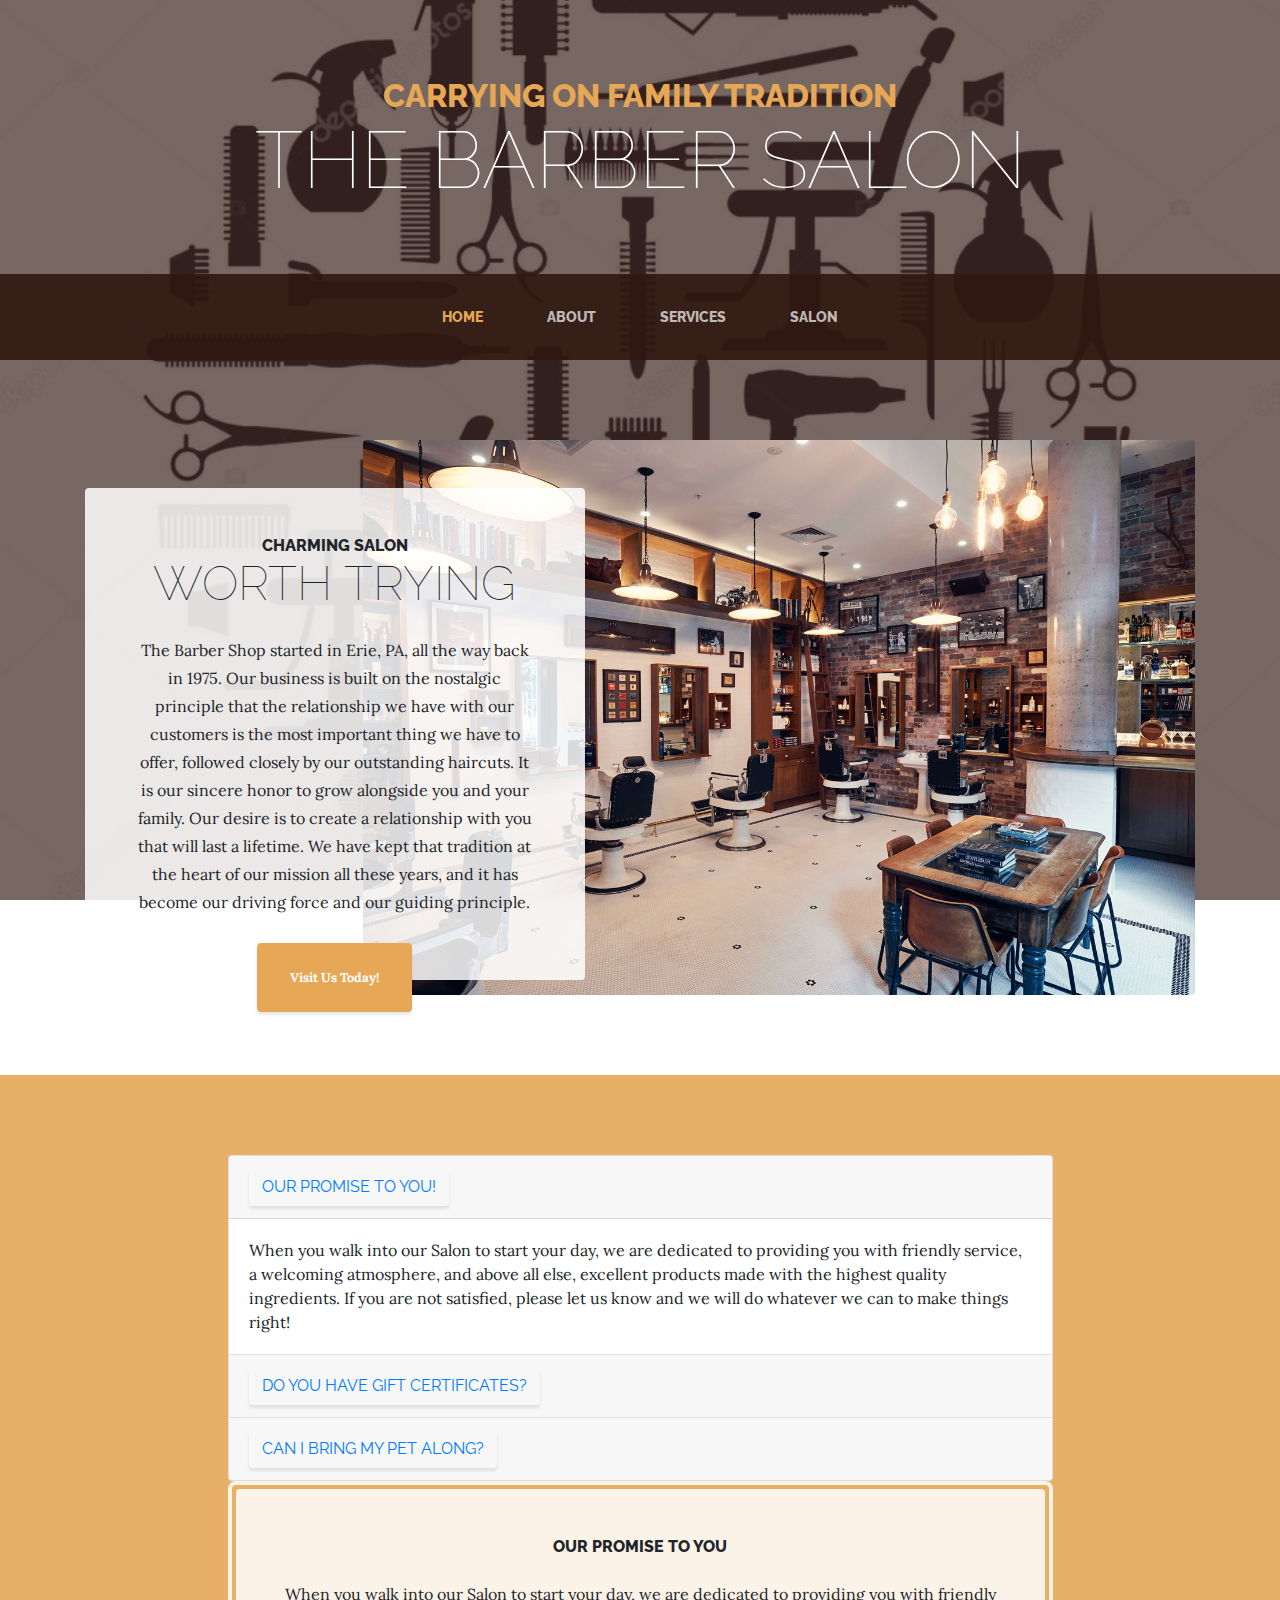
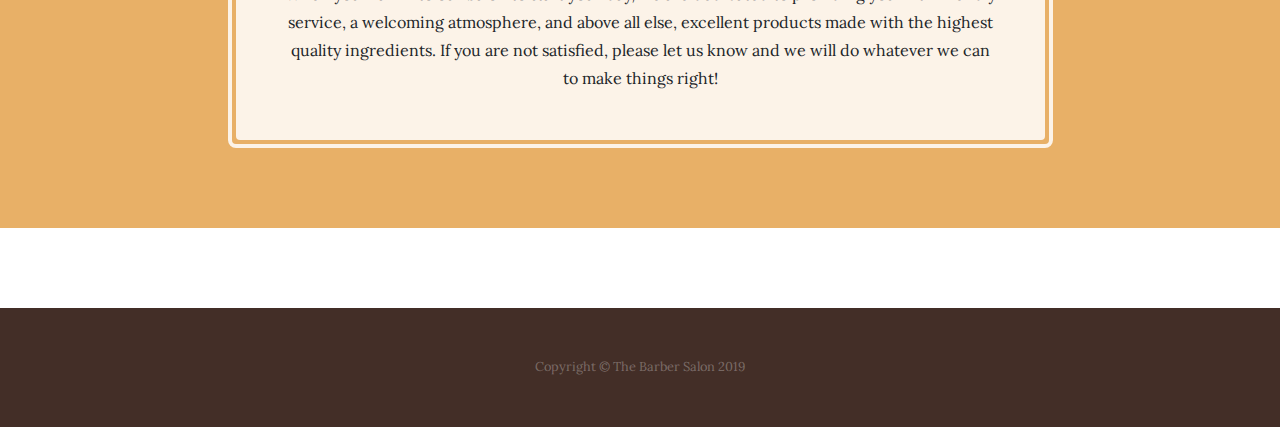
<file: hairsalon/startbootstrap-business-casual-gh-pages/index.html>
<!DOCTYPE html>
<html lang="en">

<head>

  <meta charset="utf-8">
  <meta name="viewport" content="width=device-width, initial-scale=1, shrink-to-fit=no">
  <meta name="description" content="">
  <meta name="author" content="">

  <title>The Barber Salon</title>

  <!-- Bootstrap core CSS -->
  <link href="vendor/bootstrap/css/bootstrap.min.css" rel="stylesheet">

  <!-- Custom fonts for this template -->
  <link href="https://fonts.googleapis.com/css?family=Raleway:100,100i,200,200i,300,300i,400,400i,500,500i,600,600i,700,700i,800,800i,900,900i" rel="stylesheet">
  <link href="https://fonts.googleapis.com/css?family=Lora:400,400i,700,700i" rel="stylesheet">

  <!-- Custom styles for this template -->
  <link href="css/business-casual.min.css" rel="stylesheet">


</head>

<body>

  <h1 class="site-heading text-center text-white d-none d-lg-block">
    <span class="site-heading-upper text-primary mb-3">Carrying On Family Tradition</span>
    <span class="site-heading-lower">The Barber Salon</span>
  </h1>

  <!-- Navigation -->
  <nav class="navbar navbar-expand-lg navbar-dark py-lg-4" id="mainNav">
    <div class="container">
      <a class="navbar-brand text-uppercase text-expanded font-weight-bold d-lg-none" href="#">The Barber Salon</a>
      <button class="navbar-toggler" type="button" data-toggle="collapse" data-target="#navbarResponsive" aria-controls="navbarResponsive" aria-expanded="false" aria-label="Toggle navigation">
        <span class="navbar-toggler-icon"></span>
      </button>
      <div class="collapse navbar-collapse" id="navbarResponsive">
        <ul class="navbar-nav mx-auto">
          <li class="nav-item active px-lg-4">
            <a class="nav-link text-uppercase text-expanded" href="index.html">Home
              <span class="sr-only">(current)</span>
            </a>
          </li>
          <li class="nav-item px-lg-4">
            <a class="nav-link text-uppercase text-expanded" href="about.html">About</a>
          </li>
          <li class="nav-item px-lg-4">
            <a class="nav-link text-uppercase text-expanded" href="products.html">Services</a>
          </li>
          <li class="nav-item px-lg-4">
            <a class="nav-link text-uppercase text-expanded" href="store.html">Salon</a>
          </li>
        </ul>
      </div>
    </div>
  </nav>

  <section class="page-section clearfix">
    <div class="container">
      <div class="intro">
        <img class="intro-img img-fluid mb-3 mb-lg-0 rounded" src="img.hairsalon/fodraszat.jpg" alt="">
        <div class="intro-text left-0 text-center bg-faded p-5 rounded">
          <h2 class="section-heading mb-4">
            <span class="section-heading-upper">Charming Salon</span>
            <span class="section-heading-lower">Worth Trying</span>
          </h2>
          <p class="mb-3">The Barber Shop started in Erie, PA, all the way back in 1975. Our business is built on the nostalgic principle that the relationship we have with our customers is the most important thing we have to offer, followed closely by our outstanding haircuts. It is our sincere honor to grow alongside you and your family. Our desire is to create a relationship with you that will last a lifetime. We have kept that tradition at the heart of our mission all these years, and it has become our driving force and our guiding principle.
          </p>
          <div class="intro-button mx-auto">
            <a class="btn btn-primary btn-xl" href="#">Visit Us Today!</a>
          </div>
        </div>
      </div>
    </div>
  </section>

  <section class="page-section cta">
    <div class="container">
      <div class="row">
        <div class="col-xl-9 mx-auto">

          <div class="accordion" id="accordionExample">
            <div class="card">
              <div class="card-header" id="headingOne">
                <h5 class="mb-0">
                  <button class="btn btn-link" type="button" data-toggle="collapse" data-target="#collapseOne" aria-expanded="true" aria-controls="collapseOne">
                    OUR PROMISE TO YOU!
                  </button>
                </h5>
              </div>
          
              <div id="collapseOne" class="collapse show" aria-labelledby="headingOne" data-parent="#accordionExample">
                <div class="card-body">
                  When you walk into our Salon to start your day, we are dedicated to providing you with friendly service, a welcoming atmosphere, and above all else, excellent products made with the highest quality ingredients. If you are not satisfied, please let us know and we will do whatever we can to make things right!
                </div>
              </div>
            </div>
            <div class="card">
              <div class="card-header" id="headingTwo">
                <h5 class="mb-0">
                  <button class="btn btn-link collapsed" type="button" data-toggle="collapse" data-target="#collapseTwo" aria-expanded="false" aria-controls="collapseTwo">
                    DO YOU HAVE GIFT CERTIFICATES?
                  </button>
                </h5>
              </div>
              <div id="collapseTwo" class="collapse" aria-labelledby="headingTwo" data-parent="#accordionExample">
                <div class="card-body">
                  Gift certificates are available for purchase in the salon or over phone. If you purchase a gift certificate over the phone, we can either mail it to your lucky recipient or simply keep it in our files. The Barber Shop salon gift certificates are not redeemable for cash or refundable. 
                </div>
              </div>
            </div>
            <div class="card">
              <div class="card-header" id="headingThree">
                <h5 class="mb-0">
                  <button class="btn btn-link collapsed" type="button" data-toggle="collapse" data-target="#collapseThree" aria-expanded="false" aria-controls="collapseThree">
                    CAN I BRING MY PET ALONG?
                  </button>
                </h5>
              </div>
              <div id="collapseThree" class="collapse" aria-labelledby="headingThree" data-parent="#accordionExample">
                <div class="card-body">
                  Yes, it is possible, but please let us know before you come in!
                </div>
              </div>
            </div>
          </div>
          <div class="cta-inner text-center rounded">
            <h2 class="section-heading mb-4">
                <span class="section-heading-upper">Our Promise To You</span>
              </h2>
              <p class="mb-0">When you walk into our Salon to start your day, we are dedicated to providing you with friendly service, a welcoming atmosphere, and above all else, excellent products made with the highest quality ingredients. If you are not satisfied, please let us know and we will do whatever we can to make things right!</p>
            </div>

        </div>
      </div>
    </div>
  </section>

  <footer class="footer text-faded text-center py-5">
    <div class="container">
      <p class="m-0 small">Copyright &copy; The Barber Salon 2019</p>
    </div>
  </footer>

  <!-- Bootstrap core JavaScript -->
  <script src="vendor/jquery/jquery.min.js"></script>
  <script src="vendor/bootstrap/js/bootstrap.bundle.min.js"></script>

</body>

</html>
</file>
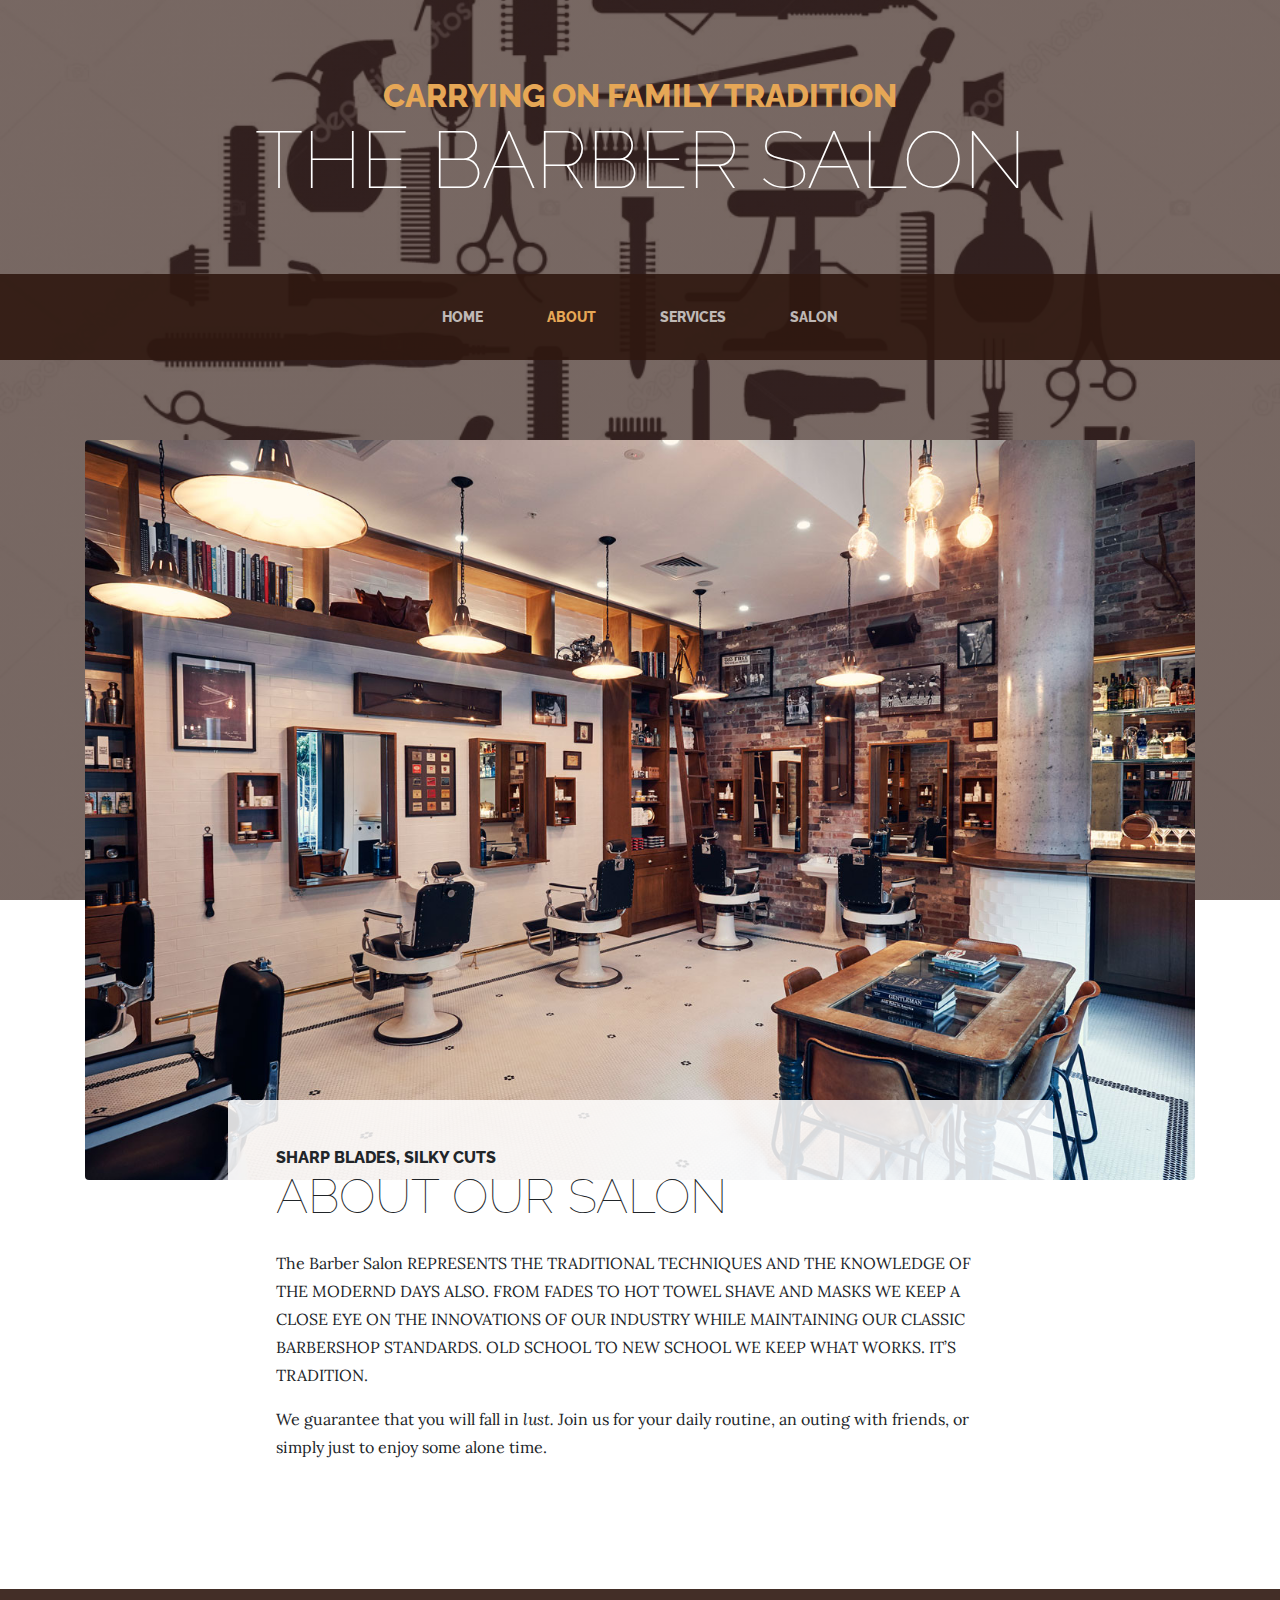
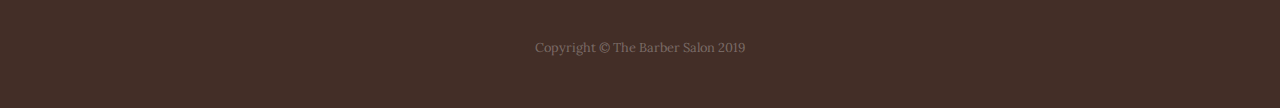
<file: hairsalon/startbootstrap-business-casual-gh-pages/about.html>
<!DOCTYPE html>
<html lang="en">

<head>

  <meta charset="utf-8">
  <meta name="viewport" content="width=device-width, initial-scale=1, shrink-to-fit=no">
  <meta name="description" content="">
  <meta name="author" content="">

  <title>The Barber Salon</title>

  <!-- Bootstrap core CSS -->
  <link href="vendor/bootstrap/css/bootstrap.min.css" rel="stylesheet">

  <!-- Custom fonts for this template -->
  <link href="https://fonts.googleapis.com/css?family=Raleway:100,100i,200,200i,300,300i,400,400i,500,500i,600,600i,700,700i,800,800i,900,900i" rel="stylesheet">
  <link href="https://fonts.googleapis.com/css?family=Lora:400,400i,700,700i" rel="stylesheet">

  <!-- Custom styles for this template -->
  <link href="css/business-casual.min.css" rel="stylesheet">

</head>

<body>

  <h1 class="site-heading text-center text-white d-none d-lg-block">
    <span class="site-heading-upper text-primary mb-3">Carrying On Family Tradition</span>
    <span class="site-heading-lower">The Barber Salon</span>
  </h1>

  <!-- Navigation -->
  <nav class="navbar navbar-expand-lg navbar-dark py-lg-4" id="mainNav">
    <div class="container">
      <a class="navbar-brand text-uppercase text-expanded font-weight-bold d-lg-none" href="#">Start Bootstrap</a>
      <button class="navbar-toggler" type="button" data-toggle="collapse" data-target="#navbarResponsive" aria-controls="navbarResponsive" aria-expanded="false" aria-label="Toggle navigation">
        <span class="navbar-toggler-icon"></span>
      </button>
      <div class="collapse navbar-collapse" id="navbarResponsive">
        <ul class="navbar-nav mx-auto">
          <li class="nav-item px-lg-4">
            <a class="nav-link text-uppercase text-expanded" href="index.html">Home
              <span class="sr-only">(current)</span>
            </a>
          </li>
          <li class="nav-item active px-lg-4">
            <a class="nav-link text-uppercase text-expanded" href="about.html">About</a>
          </li>
          <li class="nav-item px-lg-4">
            <a class="nav-link text-uppercase text-expanded" href="products.html">Services</a>
          </li>
          <li class="nav-item px-lg-4">
            <a class="nav-link text-uppercase text-expanded" href="store.html">Salon</a>
          </li>
        </ul>
      </div>
    </div>
  </nav>

  <section class="page-section about-heading">
    <div class="container">
      <img class="img-fluid rounded about-heading-img mb-3 mb-lg-0" src="img.hairsalon/fodraszat.jpg" alt="">
      <div class="about-heading-content">
        <div class="row">
          <div class="col-xl-9 col-lg-10 mx-auto">
            <div class="bg-faded rounded p-5">
              <h2 class="section-heading mb-4">
                <span class="section-heading-upper">Sharp Blades, Silky cuts</span>
                <span class="section-heading-lower">About Our Salon</span>
              </h2>
              <p>The Barber Salon REPRESENTS THE TRADITIONAL TECHNIQUES AND THE KNOWLEDGE OF THE MODERND DAYS ALSO. 
                FROM FADES TO HOT TOWEL SHAVE AND MASKS WE KEEP A CLOSE EYE ON THE INNOVATIONS OF OUR INDUSTRY WHILE MAINTAINING OUR CLASSIC BARBERSHOP STANDARDS. 
                OLD SCHOOL TO NEW SCHOOL WE KEEP WHAT WORKS. IT’S TRADITION.</p>
              <p class="mb-0">We guarantee that you will fall in <em>lust.</em> Join us for your daily routine, an outing with friends, or simply just to enjoy some alone time.</p>
            </div>
          </div>
        </div>
      </div>
    </div>
  </section>

  <footer class="footer text-faded text-center py-5">
    <div class="container">
      <p class="m-0 small">Copyright &copy; The Barber Salon 2019</p>
    </div>
  </footer>

  <!-- Bootstrap core JavaScript -->
  <script src="vendor/jquery/jquery.min.js"></script>
  <script src="vendor/bootstrap/js/bootstrap.bundle.min.js"></script>

</body>

</html>
</file>
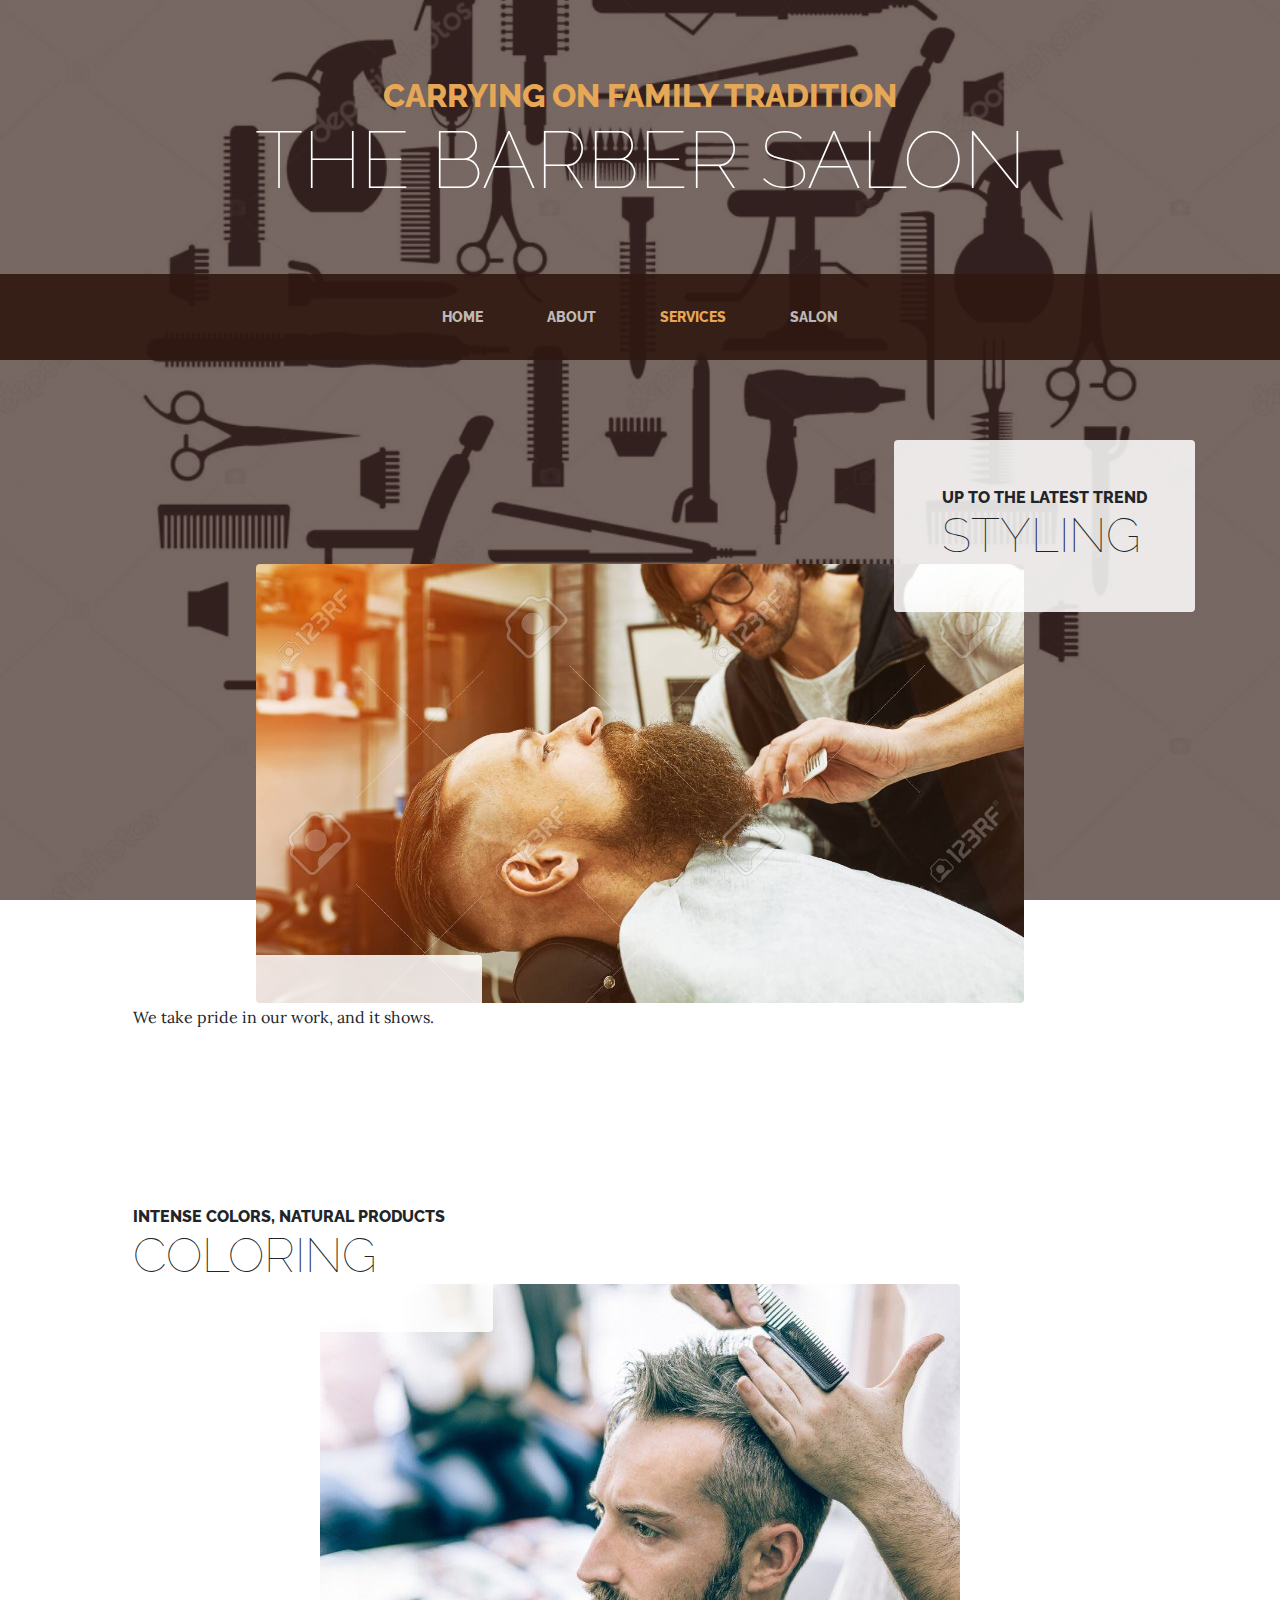
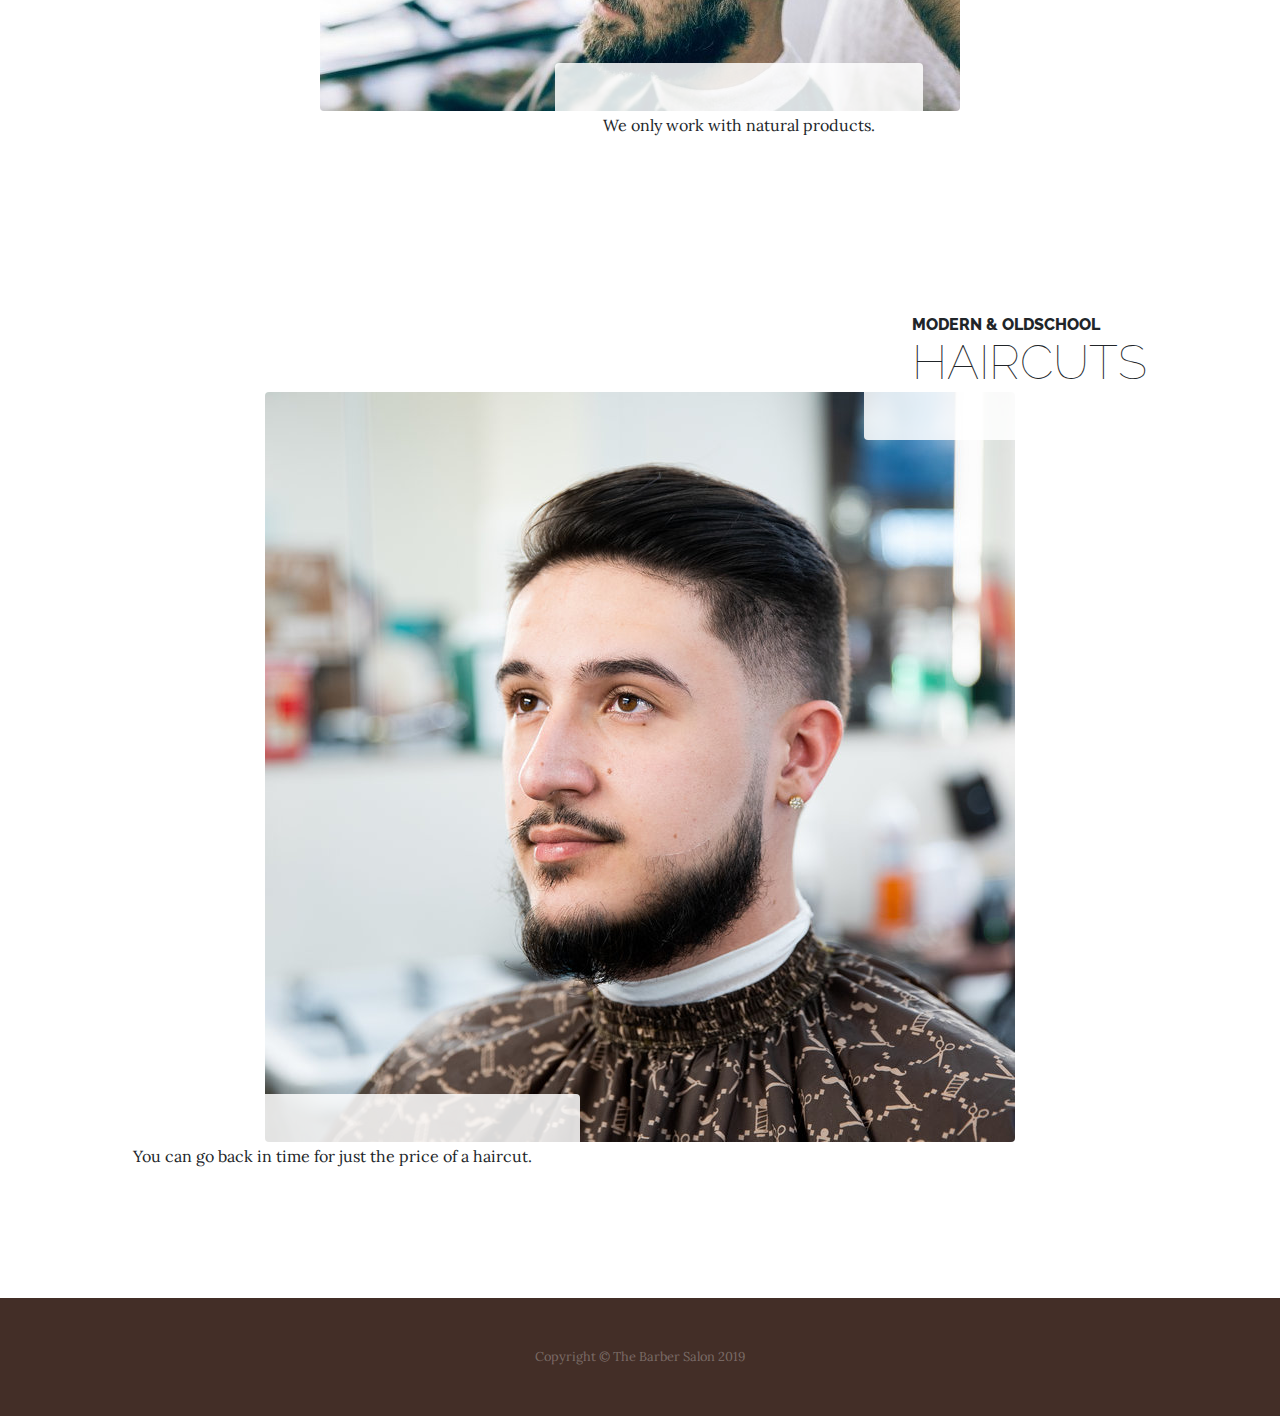
<file: hairsalon/startbootstrap-business-casual-gh-pages/products.html>
<!DOCTYPE html>
<html lang="en">

<head>

  <meta charset="utf-8">
  <meta name="viewport" content="width=device-width, initial-scale=1, shrink-to-fit=no">
  <meta name="description" content="">
  <meta name="author" content="">

  <title>The Barber Salon</title>

  <!-- Bootstrap core CSS -->
  <link href="vendor/bootstrap/css/bootstrap.min.css" rel="stylesheet">

  <!-- Custom fonts for this template -->
  <link href="https://fonts.googleapis.com/css?family=Raleway:100,100i,200,200i,300,300i,400,400i,500,500i,600,600i,700,700i,800,800i,900,900i" rel="stylesheet">
  <link href="https://fonts.googleapis.com/css?family=Lora:400,400i,700,700i" rel="stylesheet">

  <!-- Custom styles for this template -->
  <link href="css/business-casual.min.css" rel="stylesheet">

</head>

<body>

  <h1 class="site-heading text-center text-white d-none d-lg-block">
    <span class="site-heading-upper text-primary mb-3">Carrying On Family Tradition</span>
    <span class="site-heading-lower">The Barber Salon</span>
  </h1>

  <!-- Navigation -->
  <nav class="navbar navbar-expand-lg navbar-dark py-lg-4" id="mainNav">
    <div class="container">
      <a class="navbar-brand text-uppercase text-expanded font-weight-bold d-lg-none" href="#">The Barber Salon</a>
      <button class="navbar-toggler" type="button" data-toggle="collapse" data-target="#navbarResponsive" aria-controls="navbarResponsive" aria-expanded="false" aria-label="Toggle navigation">
        <span class="navbar-toggler-icon"></span>
      </button>
      <div class="collapse navbar-collapse" id="navbarResponsive">
        <ul class="navbar-nav mx-auto">
          <li class="nav-item px-lg-4">
            <a class="nav-link text-uppercase text-expanded" href="index.html">Home
              <span class="sr-only">(current)</span>
            </a>
          </li>
          <li class="nav-item px-lg-4">
            <a class="nav-link text-uppercase text-expanded" href="about.html">About</a>
          </li>
          <li class="nav-item active px-lg-4">
            <a class="nav-link text-uppercase text-expanded" href="products.html">Services</a>
          </li>
          <li class="nav-item px-lg-4">
            <a class="nav-link text-uppercase text-expanded" href="store.html">Salon</a>
          </li>
        </ul>
      </div>
    </div>
  </nav>

  <section class="page-section">
    <div class="container">
      <div class="product-item">
        <div class="product-item-title d-flex">
          <div class="bg-faded p-5 d-flex ml-auto rounded">
            <h2 class="section-heading mb-0">
              <span class="section-heading-upper">Up to the latest trend</span>
              <span class="section-heading-lower">Styling</span>
            </h2>
          </div>
        </div>
        <img class="product-item-img mx-auto d-flex rounded img-fluid mb-3 mb-lg-0" src="img.hairsalon/beardstyling.jpg" alt="">
        <div class="product-item-description d-flex mr-auto">
          <div class="bg-faded p-5 rounded">
            <p class="mb-0">We take pride in our work, and it shows.</p>
          </div>
        </div>
      </div>
    </div>
  </section>

  <section class="page-section">
    <div class="container">
      <div class="product-item">
        <div class="product-item-title d-flex">
          <div class="bg-faded p-5 d-flex mr-auto rounded">
            <h2 class="section-heading mb-0">
              <span class="section-heading-upper">Intense Colors, Natural Products</span>
              <span class="section-heading-lower">Coloring</span>
            </h2>
          </div>
        </div>
        <img class="product-item-img mx-auto d-flex rounded img-fluid mb-3 mb-lg-0" src="img.hairsalon/coloring.jpg" alt="">
        <div class="product-item-description d-flex ml-auto">
          <div class="bg-faded p-5 rounded">
            <p class="mb-0">We only work with natural products.</p>
          </div>
        </div>
      </div>
    </div>
  </section>

  <section class="page-section">
    <div class="container">
      <div class="product-item">
        <div class="product-item-title d-flex">
          <div class="bg-faded p-5 d-flex ml-auto rounded">
            <h2 class="section-heading mb-0">
              <span class="section-heading-upper">Modern &amp; Oldschool</span>
              <span class="section-heading-lower">Haircuts</span>
            </h2>
          </div>
        </div>
        <img class="product-item-img mx-auto d-flex rounded img-fluid mb-3 mb-lg-0" src="img.hairsalon/haircutmodel.jpg" alt="">
        <div class="product-item-description d-flex mr-auto">
          <div class="bg-faded p-5 rounded">
            <p class="mb-0">You can go back in time for just the price of a haircut.</p>
          </div>
        </div>
      </div>
    </div>
  </section>

  <footer class="footer text-faded text-center py-5">
    <div class="container">
      <p class="m-0 small">Copyright &copy; The Barber Salon 2019</p>
    </div>
  </footer>

  <!-- Bootstrap core JavaScript -->
  <script src="vendor/jquery/jquery.min.js"></script>
  <script src="vendor/bootstrap/js/bootstrap.bundle.min.js"></script>

</body>

</html>
</file>
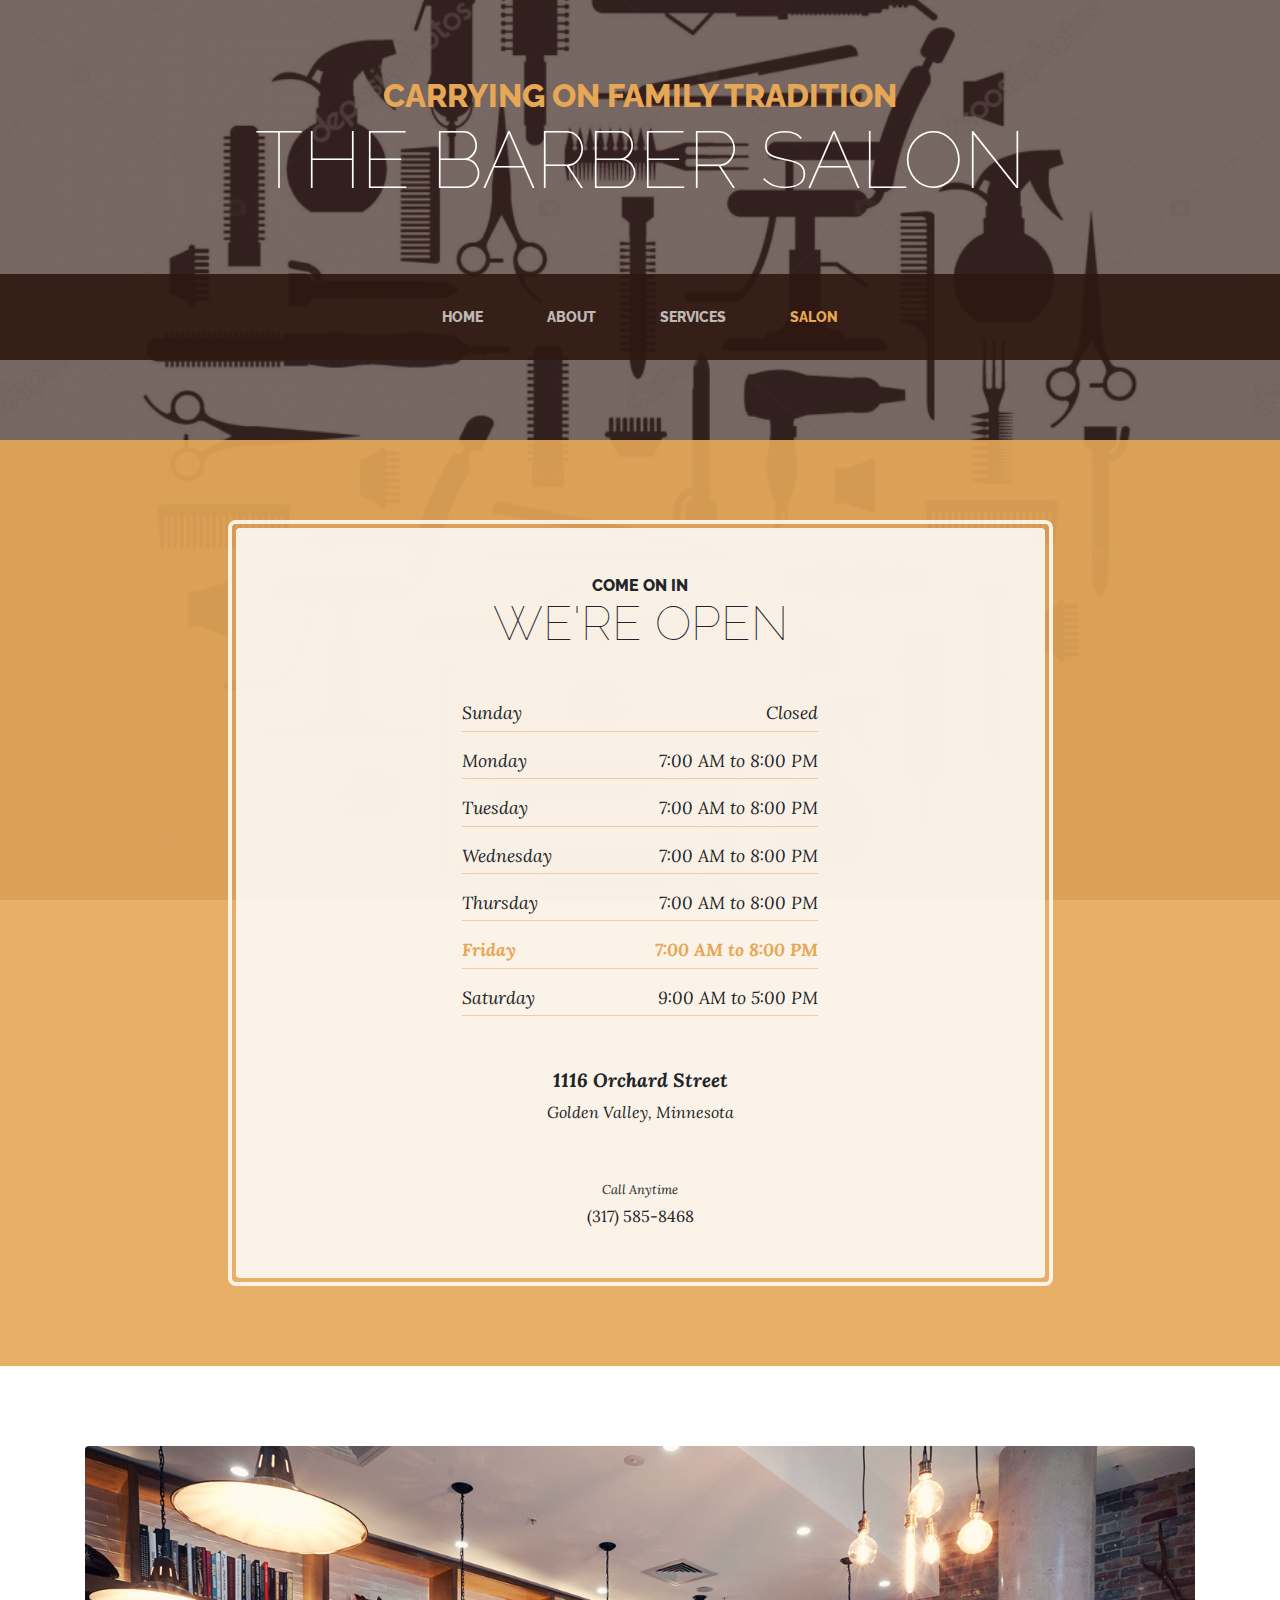
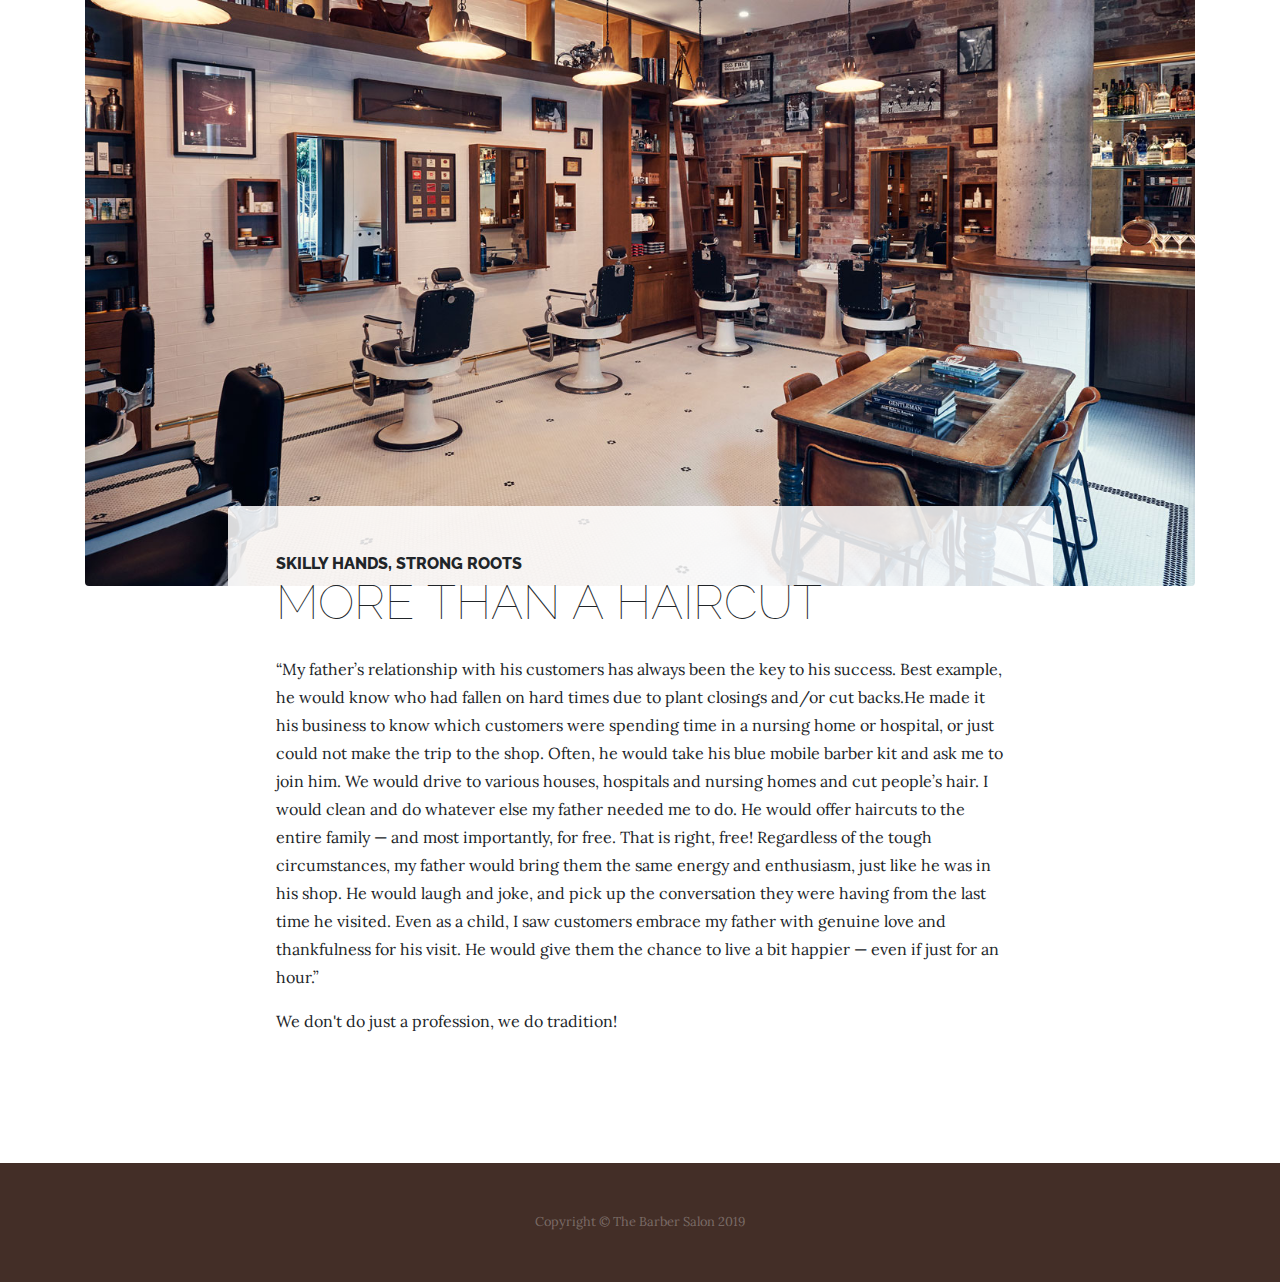
<file: hairsalon/startbootstrap-business-casual-gh-pages/store.html>
<!DOCTYPE html>
<html lang="en">

  <head>

    <meta charset="utf-8">
    <meta name="viewport" content="width=device-width, initial-scale=1, shrink-to-fit=no">
    <meta name="description" content="">
    <meta name="author" content="">

    <title>The Barber Salon</title>

    <!-- Bootstrap core CSS -->
    <link href="vendor/bootstrap/css/bootstrap.min.css" rel="stylesheet">

    <!-- Custom fonts for this template -->
    <link href="https://fonts.googleapis.com/css?family=Raleway:100,100i,200,200i,300,300i,400,400i,500,500i,600,600i,700,700i,800,800i,900,900i" rel="stylesheet">
    <link href="https://fonts.googleapis.com/css?family=Lora:400,400i,700,700i" rel="stylesheet">

    <!-- Custom styles for this template -->
    <link href="css/business-casual.min.css" rel="stylesheet">

  </head>

  <body>

    <h1 class="site-heading text-center text-white d-none d-lg-block">
      <span class="site-heading-upper text-primary mb-3">Carrying On Family Tradition</span>
      <span class="site-heading-lower">The Barber Salon</span>
    </h1>

    <!-- Navigation -->
    <nav class="navbar navbar-expand-lg navbar-dark py-lg-4" id="mainNav">
      <div class="container">
        <a class="navbar-brand text-uppercase text-expanded font-weight-bold d-lg-none" href="#">The Barber Salon</a>
        <button class="navbar-toggler" type="button" data-toggle="collapse" data-target="#navbarResponsive" aria-controls="navbarResponsive" aria-expanded="false" aria-label="Toggle navigation">
          <span class="navbar-toggler-icon"></span>
        </button>
        <div class="collapse navbar-collapse" id="navbarResponsive">
          <ul class="navbar-nav mx-auto">
            <li class="nav-item px-lg-4">
              <a class="nav-link text-uppercase text-expanded" href="index.html">Home
                <span class="sr-only">(current)</span>
              </a>
            </li>
            <li class="nav-item px-lg-4">
              <a class="nav-link text-uppercase text-expanded" href="about.html">About</a>
            </li>
            <li class="nav-item px-lg-4">
              <a class="nav-link text-uppercase text-expanded" href="products.html">Services</a>
            </li>
            <li class="nav-item active px-lg-4">
              <a class="nav-link text-uppercase text-expanded" href="store.html">Salon</a>
            </li>
          </ul>
        </div>
      </div>
    </nav>

    <section class="page-section cta">
      <div class="container">
        <div class="row">
          <div class="col-xl-9 mx-auto">
            <div class="cta-inner text-center rounded">
              <h2 class="section-heading mb-5">
                <span class="section-heading-upper">Come On In</span>
                <span class="section-heading-lower">We're Open</span>
              </h2>
              <ul class="list-unstyled list-hours mb-5 text-left mx-auto">
                <li class="list-unstyled-item list-hours-item d-flex">
                  Sunday
                  <span class="ml-auto">Closed</span>
                </li>
                <li class="list-unstyled-item list-hours-item d-flex">
                  Monday
                  <span class="ml-auto">7:00 AM to 8:00 PM</span>
                </li>
                <li class="list-unstyled-item list-hours-item d-flex">
                  Tuesday
                  <span class="ml-auto">7:00 AM to 8:00 PM</span>
                </li>
                <li class="list-unstyled-item list-hours-item d-flex">
                  Wednesday
                  <span class="ml-auto">7:00 AM to 8:00 PM</span>
                </li>
                <li class="list-unstyled-item list-hours-item d-flex">
                  Thursday
                  <span class="ml-auto">7:00 AM to 8:00 PM</span>
                </li>
                <li class="list-unstyled-item list-hours-item d-flex">
                  Friday
                  <span class="ml-auto">7:00 AM to 8:00 PM</span>
                </li>
                <li class="list-unstyled-item list-hours-item d-flex">
                  Saturday
                  <span class="ml-auto">9:00 AM to 5:00 PM</span>
                </li>
              </ul>
              <p class="address mb-5">
                <em>
                  <strong>1116 Orchard Street</strong>
                  <br>
                  Golden Valley, Minnesota
                </em>
              </p>
              <p class="mb-0">
                <small>
                  <em>Call Anytime</em>
                </small>
                <br>
                (317) 585-8468
              </p>
            </div>
          </div>
        </div>
      </div>
    </section>

    <section class="page-section about-heading">
      <div class="container">
        <img class="img-fluid rounded about-heading-img mb-3 mb-lg-0" src="img.hairsalon/fodraszat.jpg" alt="">
        <div class="about-heading-content">
          <div class="row">
            <div class="col-xl-9 col-lg-10 mx-auto">
              <div class="bg-faded rounded p-5">
                <h2 class="section-heading mb-4">
                  <span class="section-heading-upper">Skilly Hands, Strong Roots</span>
                  <span class="section-heading-lower">More Than A Haircut</span>
                </h2>
                <p>“My father’s relationship with his customers has always been the key to his success. Best example, he would know who had fallen on hard times due to plant closings and/or cut backs.He made it his business to know which customers were spending time in a nursing home or hospital, or just could not make the trip to the shop. Often, he would take his blue mobile barber kit and ask me to join him. We would drive to various houses, hospitals and nursing homes and cut people’s hair. I would clean and do whatever else my father needed me to do. He would offer haircuts to the entire family — and most importantly, for free. That is right, free! Regardless of the tough circumstances, my father would bring them the same energy and enthusiasm, just like he was in his shop. He would laugh and joke, and pick up the conversation they were having from the last time he visited. Even as a child, I saw customers embrace my father with genuine love and thankfulness for his visit. He would give them the chance to live a bit happier — even if just for an hour.” </p>
                <p class="mb-0">We don't do just a profession, we do tradition!</p>
              </div>
            </div>
          </div>
        </div>
      </div>
    </section>

    <footer class="footer text-faded text-center py-5">
      <div class="container">
        <p class="m-0 small">Copyright &copy; The Barber Salon 2019</p>
      </div>
    </footer>

    <!-- Bootstrap core JavaScript -->
    <script src="vendor/jquery/jquery.min.js"></script>
    <script src="vendor/bootstrap/js/bootstrap.bundle.min.js"></script>

  </body>

  <!-- Script to highlight the active date in the hours list -->
  <script>
    $('.list-hours li').eq(new Date().getDay()).addClass('today');
  </script>

</html>
</file>
<file: hairsalon/startbootstrap-business-casual-gh-pages/css/business-casual.min.css>
/*!
 * Start Bootstrap - Business Casual v5.0.9 (https://startbootstrap.com/template-overviews/business-casual)
 * Copyright 2013-2019 Start Bootstrap
 * Licensed under MIT (https://github.com/BlackrockDigital/startbootstrap-business-casual/blob/master/LICENSE)
 */body{font-family:Lora;background-image:linear-gradient(rgba(47,23,15,.65),rgba(47,23,15,.65)),url(../img.hairsalon/hatter.jpg);background-attachment:fixed;background-position:center;background-size:cover}h1,h2,h3,h4,h5,h6{font-family:Raleway}p{line-height:1.75}.text-faded{color:rgba(255,255,255,.3)}.site-heading{margin-top:5rem;margin-bottom:5rem;text-transform:uppercase;line-height:1;font-family:Raleway}.site-heading .site-heading-upper{display:block;font-size:2rem;font-weight:800}.site-heading .site-heading-lower{font-size:5rem;font-weight:100;line-height:4rem}.page-section{margin-top:5rem;margin-bottom:5rem}.section-heading{text-transform:uppercase}.section-heading .section-heading-upper{display:block;font-size:1rem;font-weight:800}.section-heading .section-heading-lower{display:block;font-size:3rem;font-weight:100}.bg-faded{background-color:rgba(255,255,255,.85)}#mainNav{background-color:rgba(47,23,15,.9);font-family:Raleway}#mainNav .navbar-brand{color:#e6a756}#mainNav .navbar-nav .nav-item .nav-link{color:rgba(255,255,255,.7);font-weight:800}#mainNav .navbar-nav .nav-item.active .nav-link{color:#e6a756}@media (min-width:992px){#mainNav .navbar-nav .nav-item .nav-link{font-size:.9rem}#mainNav .navbar-nav .nav-item .nav-link:hover{color:rgba(255,255,255,.4)}#mainNav .navbar-nav .nav-item.active .nav-link:hover{color:#e6a756}}.btn-xl{font-weight:700;font-size:.8rem;padding-top:1.5rem;padding-bottom:1.5rem;padding-left:2rem;padding-right:2rem}.intro{position:relative}@media (min-width:992px){.intro .intro-img{width:75%;float:right}.intro .intro-text{left:0;width:60%;margin-top:3rem;position:absolute}.intro .intro-text .intro-button{width:100%;left:0;position:absolute;bottom:-2rem}}@media (min-width:1200px){.intro .intro-text{width:45%}}.cta{padding-top:5rem;padding-bottom:5rem;background-color:rgba(230,167,86,.9)}.cta .cta-inner{position:relative;padding:3rem;margin:.5rem;background-color:rgba(255,255,255,.85)}.cta .cta-inner:before{border-radius:.5rem;content:'';position:absolute;top:-.5rem;bottom:-.5rem;left:-.5rem;right:-.5rem;border:.25rem solid rgba(255,255,255,.85)}@media (min-width:992px){.about-heading .about-heading-img{position:relative;z-index:0}.about-heading .about-heading-content{margin-top:-5rem;position:relative;z-index:1}}@media (min-width:992px){.product-item .product-item-title{position:relative;z-index:1;margin-bottom:-3rem}.product-item .product-item-img{position:relative;z-index:0;max-width:60vw}.product-item .product-item-description{position:relative;z-index:1;margin-top:-3rem;max-width:50vw}}.list-hours{font-size:.9rem}.list-hours .list-hours-item{border-bottom:1px solid rgba(230,167,86,.5);padding-bottom:.25rem;margin-bottom:1rem;font-style:italic}.list-hours .list-hours-item.today{font-weight:700;color:#e6a756}@media (min-width:992px){.list-hours{width:50%;font-size:1.1rem}}.address strong{font-size:1.2rem}.footer{background-color:rgba(47,23,15,.9)}.text-primary{color:#e6a756!important}.bg-primary{background-color:#e6a756!important}.btn{box-shadow:0 3px 3px 0 rgba(33,37,41,.1)}.btn-primary{background-color:#e6a756;border-color:#e6a756}.btn-primary:active,.btn-primary:focus,.btn-primary:hover{background-color:#df902a;border-color:#df902a}.font-weight-light{font-weight:100!important}
</file>
